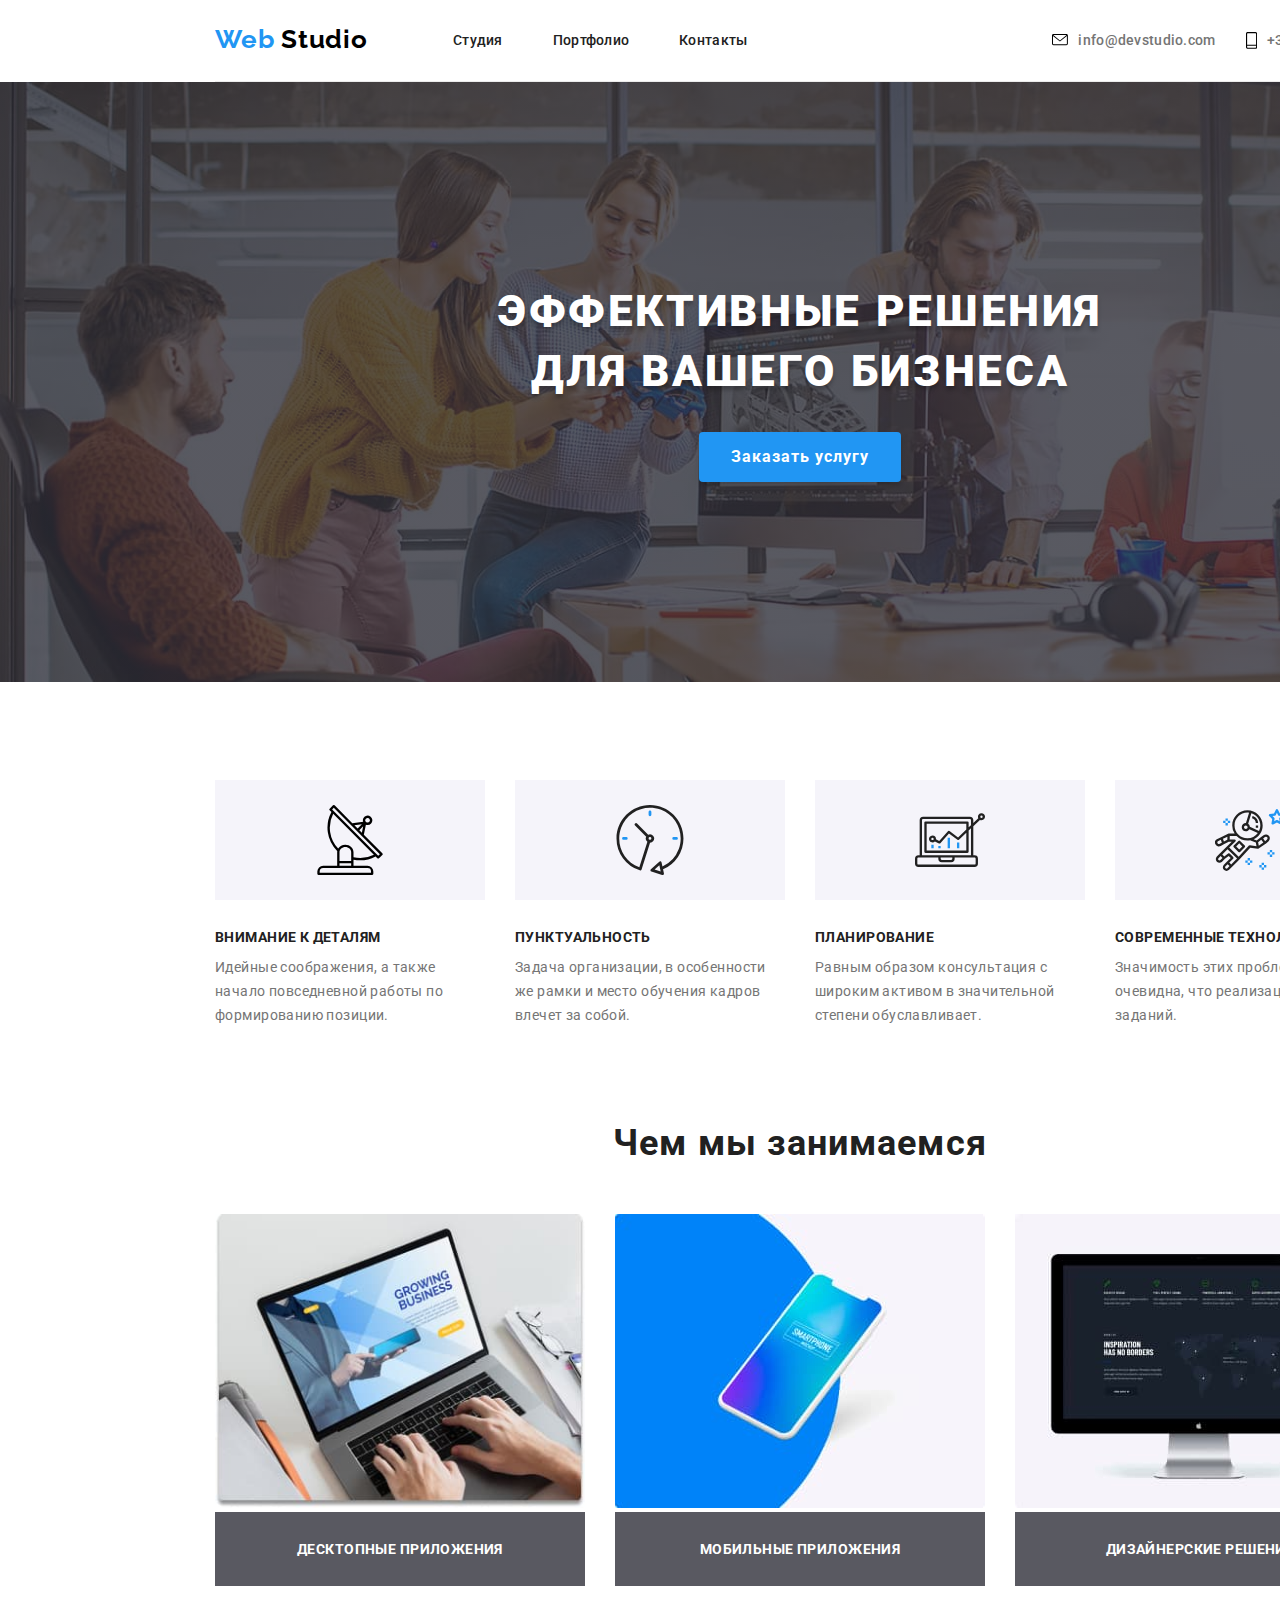
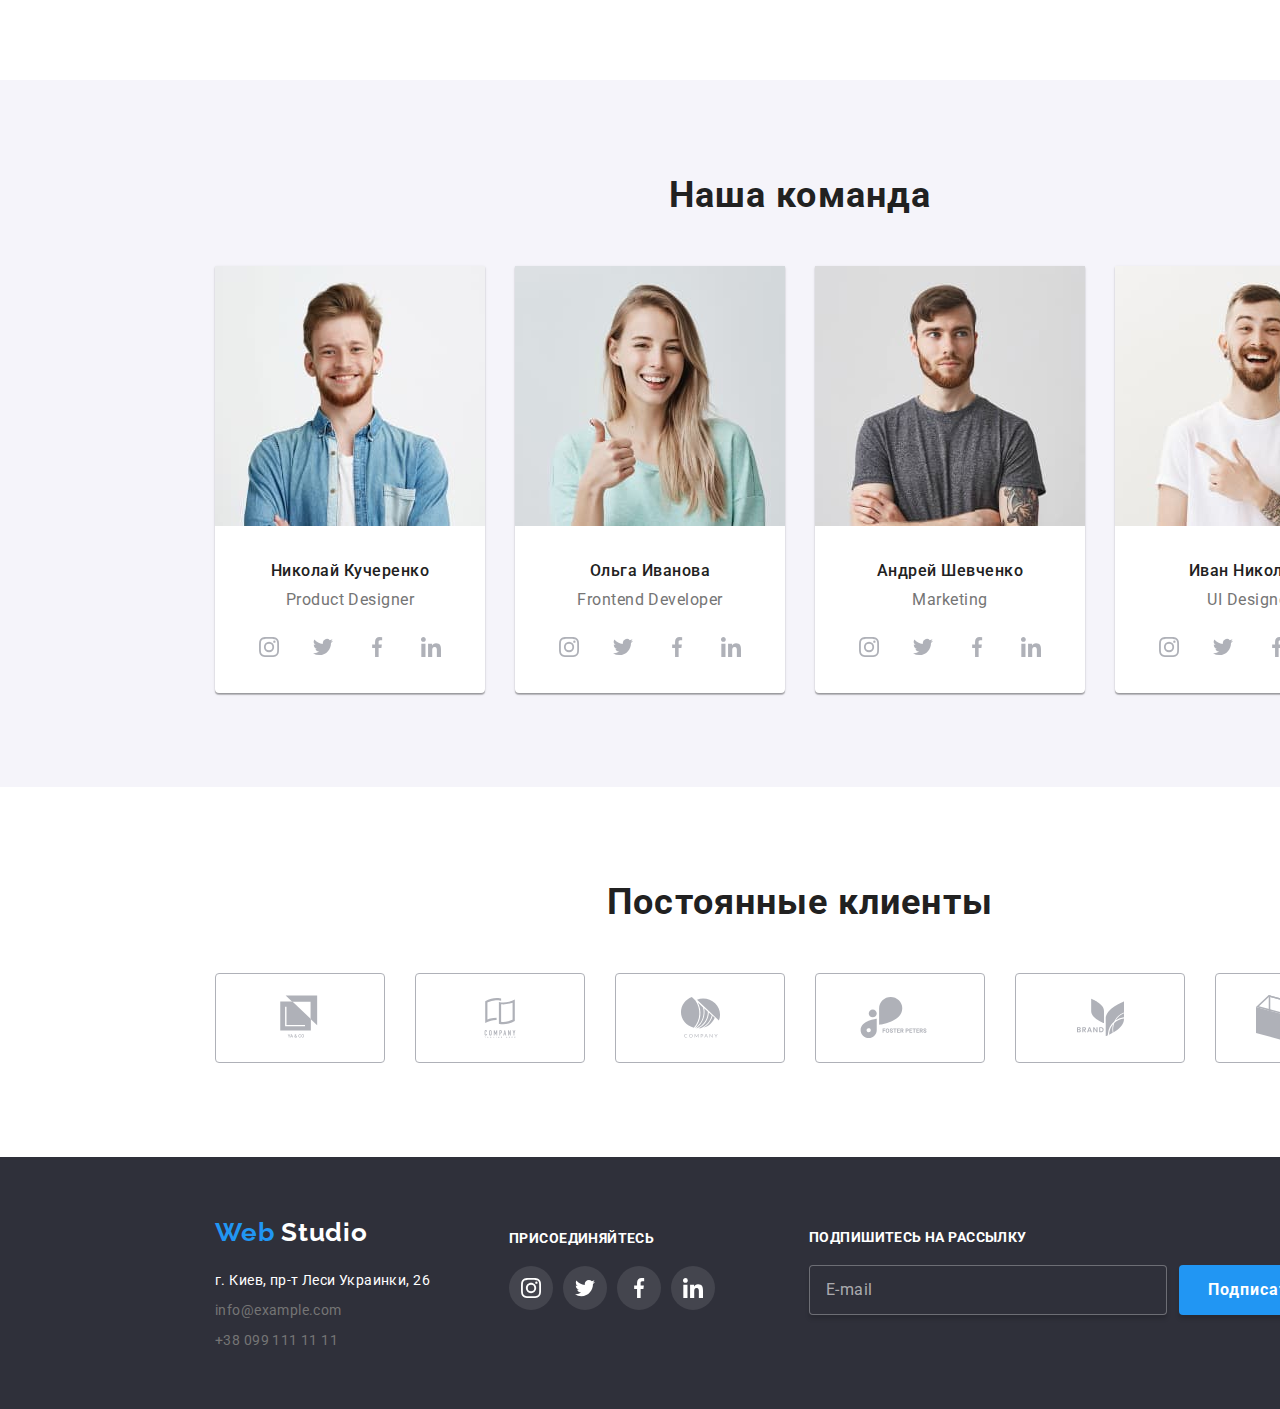
<file: index.html>
<!DOCTYPE html>
<html lang="ru">
  <head>
    <meta charset="UTF-8" />
    <meta name="viewport" content="width=device-width, initial-scale=1.0" />
    <title>Web Studio</title>
    <link
      href="https://fonts.googleapis.com/css2?family=Raleway:wght@700&family=Roboto:wght@400;500;700;900&display=swap"
      rel="stylesheet"
    />
    <link rel="stylesheet" href="./css/normalize.css" />
    <link rel="stylesheet" href="./css/style.css" />
  </head>
  <body>
    <header class="header container2">
      <div class="container-header container">
        <nav class="n-menu">
          <a class="header-logo" href="./index.html"
            >Web <span class="logo-studio">Studio</span></a
          >
          <ul class="nav-menu">
            <li>
              <a class="studio nav-menu-first" href="./index.html">Студия</a>
            </li>
            <li>
              <a class="portfolio nav-menu-first" href="./Portfolio.html"
                >Портфолио</a
              >
            </li>
            <li>
              <a class="contact nav-menu-first" href="#address">Контакты</a>
            </li>
          </ul>
        </nav>
        <address class="heder-address">
          <ul class="section-nav-contact">
            <li>
              <a class="nav-email" href="mailto:info@devstudio.com"
                ><svg width="16" height="13" class="svg-nav-email">
                  <use href="./images/sprite.svg#icon-envelope"></use></svg
                >info@devstudio.com</a
              >
            </li>
            <li>
              <a class="nav-tel" href="tel:+380961111111"
                ><svg width="10" height="15" class="svg-nav-tel">
                  <use href="./images/sprite.svg#icon-smartphone"></use></svg
                >+38 096 111 11 11</a
              >
            </li>
          </ul>
        </address>
      </div>
    </header>
    <main>
      <section class="header-backgroup">
        <div class="overlay container2">
          <div class="overlay-backgroup">
            <h1 class="content-text">
              эффективные решения <br />
              для вашего бизнеса
            </h1>
            <a class="content-button-link" href=""
              ><button class="content-button-text">
                Заказать услугу
              </button></a
            >
          </div>
        </div>
      </section>
      <section class="section-features container2">
        <div class="container">
          <h2 class="invisible">Features</h2>
          <ul class="features">
            <li class="antena">
              <div class="antena-div">
                <svg width="70" height="70" class="icon-antenna1">
                  <use href="./images/sprite.svg#icon-antenna1"></use>
                </svg>
              </div>
              <h3 class="detal">Внимание к деталям</h3>
              <p class="detal-p">
                Идейные соображения, а также начало повседневной работы по
                формированию позиции.
              </p>
            </li>
            <li class="clock">
              <div class="clock-div">
                <svg width="70" height="70" class="icon-clock1">
                  <use href="./images/sprite.svg#icon-clock1"></use>
                </svg>
              </div>
              <h3 class="punctuality">Пунктуальность</h3>
              <p class="punctuality-p">
                Задача организации, в особенности же рамки и место обучения
                кадров влечет за собой.
              </p>
            </li>
            <li class="diagram">
              <div class="diagram-div">
                <svg width="70" height="70" class="icon-diagram1">
                  <use href="./images/sprite.svg#icon-diagram1"></use>
                </svg>
              </div>
              <h3 class="plan">Планирование</h3>
              <p class="plan-p">
                Равным образом консультация с широким активом в значительной
                степени обуславливает.
              </p>
            </li>
            <li class="astro">
              <div class="astro-div">
                <svg width="70" height="70" class="icon-astronaut1">
                  <use href="./images/sprite.svg#icon-astronaut1"></use>
                </svg>
              </div>
              <h3 class="tehno">Современные технологии</h3>
              <p class="tehno-p">
                Значимость этих проблем настолько очевидна, что реализация
                плановых заданий.
              </p>
            </li>
          </ul>
        </div>
      </section>
      <section class="section-work container2">
        <div class="container">
          <h2>Чем мы занимаемся</h2>
          <ul class="work">
            <li class="li1">
              <a class="work-desktop" href="">
                <img
                  src="./images/box1.jpg"
                  alt="Десктопные приложения"
                  width="370"
                  height="294"
                />
                <span class="desktop prof"> Десктопные приложения</span></a
              >
            </li>
            <li>
              <a class="work-mobile" href="">
                <img
                  src="./images/box2.jpg"
                  alt="Мобильные приложения"
                  width="370"
                  height="294"
                />
                <span class="mobile prof">Мобильные приложения</span></a
              >
            </li>
            <li>
              <a class="work-design" href="">
                <img
                  src="./images/box3.jpg"
                  alt="Дизайнерские решения"
                  width="370"
                  height="294"
                />
                <span class="desing prof">Дизайнерские решения</span></a
              >
            </li>
          </ul>
        </div>
      </section>
      <section class="section-team container2">
        <div class="container">
          <h2>Наша команда</h2>
          <ul class="team">
            <li>
              <img
                class="team-li team-john"
                src="./images/img.jpg"
                alt="фото"
                width="270"
                height="260"
              />
              <h3>Николай Кучеренко</h3>
              <p>Product Designer</p>
              <ul class="social">
                <li>
                  <a href="">
                    <svg width="44" height="44" class="icon-inst">
                      <use href="./images/sprite.svg#icon-Ellipse"></use>
                    </svg>
                  </a>
                </li>
                <li>
                  <a href="">
                    <svg width="44" height="44" class="icon-twit">
                      <use href="./images/sprite.svg#icon-Ellipse1"></use>
                    </svg>
                  </a>
                </li>
                <li>
                  <a href="">
                    <svg width="44" height="44" class="icon-face">
                      <use href="./images/sprite.svg#icon-Ellipse2"></use>
                    </svg>
                  </a>
                </li>
                <li>
                  <a href="">
                    <svg width="44" height="44" class="icon-link">
                      <use href="./images/sprite.svg#icon-Ellipse3"></use>
                    </svg>
                  </a>
                </li>
              </ul>
            </li>
            <li>
              <img
                class="team-marta"
                src="./images/img(1).jpg"
                alt="фото1"
                width="270"
                height="260"
              />
              <h3>Ольга Иванова</h3>
              <p>Frontend Developer</p>
              <ul class="social">
                <li>
                  <a href="">
                    <svg width="44" height="44" class="icon-inst">
                      <use href="./images/sprite.svg#icon-Ellipse"></use>
                    </svg>
                  </a>
                </li>
                <li>
                  <a href="">
                    <svg width="44" height="44" class="icon-twit">
                      <use href="./images/sprite.svg#icon-Ellipse1"></use>
                    </svg>
                  </a>
                </li>
                <li>
                  <a href="">
                    <svg width="44" height="44" class="icon-face">
                      <use href="./images/sprite.svg#icon-Ellipse2"></use>
                    </svg>
                  </a>
                </li>
                <li>
                  <a href="">
                    <svg width="44" height="44" class="icon-link">
                      <use href="./images/sprite.svg#icon-Ellipse3"></use>
                    </svg>
                  </a>
                </li>
              </ul>
            </li>
            <li>
              <img
                class="team-robert"
                src="./images/img(2).jpg"
                alt="фото2"
                width="270"
                height="260"
              />
              <h3>Андрей Шевченко</h3>
              <p>Marketing</p>
              <ul class="social">
                <li>
                  <a href="">
                    <svg width="44" height="44" class="icon-inst">
                      <use href="./images/sprite.svg#icon-Ellipse"></use>
                    </svg>
                  </a>
                </li>
                <li>
                  <a href="">
                    <svg width="44" height="44" class="icon-twit">
                      <use href="./images/sprite.svg#icon-Ellipse1"></use>
                    </svg>
                  </a>
                </li>
                <li>
                  <a href="">
                    <svg width="44" height="44" class="icon-face">
                      <use href="./images/sprite.svg#icon-Ellipse2"></use>
                    </svg>
                  </a>
                </li>
                <li>
                  <a href="">
                    <svg width="44" height="44" class="icon-link">
                      <use href="./images/sprite.svg#icon-Ellipse3"></use>
                    </svg>
                  </a>
                </li>
              </ul>
            </li>
            <li>
              <img
                class="team-martin"
                src="./images/img(3).jpg"
                alt="фото3"
                width="270"
                height="260"
              />
              <h3>Иван Николаев</h3>
              <p>UI Designer</p>
              <ul class="social">
                <li>
                  <a href="">
                    <svg width="44" height="44" class="icon-inst">
                      <use href="./images/sprite.svg#icon-Ellipse"></use>
                    </svg>
                  </a>
                </li>
                <li>
                  <a href="">
                    <svg width="44" height="44" class="icon-twit">
                      <use href="./images/sprite.svg#icon-Ellipse1"></use>
                    </svg>
                  </a>
                </li>
                <li>
                  <a href="">
                    <svg width="44" height="44" class="icon-face">
                      <use href="./images/sprite.svg#icon-Ellipse2"></use>
                    </svg>
                  </a>
                </li>
                <li>
                  <a href="">
                    <svg width="44" height="44" class="icon-link">
                      <use href="./images/sprite.svg#icon-Ellipse3"></use>
                    </svg>
                  </a>
                </li>
              </ul>
            </li>
          </ul>
        </div>
      </section>
      <section class="section-clients container2">
        <div class="container">
          <h2>Постоянные клиенты</h2>
          <ul class="clients">
            <li>
              <a class="client1" href=""
                ><svg width="45" height="50" class="svg-client1">
                  <use xlink:href="./images/sprite.svg#icon-Client1"></use></svg
              ></a>
            </li>
            <li>
              <a class="client2" href=""
                ><svg width="40" height="52" class="svg-client2">
                  <use xlink:href="./images/sprite.svg#icon-Client2"></use></svg
              ></a>
            </li>
            <li>
              <a class="client3" href=""
                ><svg width="41" height="43" class="svg-client3">
                  <use xlink:href="./images/sprite.svg#icon-Client3"></use></svg
              ></a>
            </li>
            <li>
              <a class="client4" class="" href=""
                ><svg width="80" height="42" class="svg-client4">
                  <use xlink:href="./images/sprite.svg#icon-Client4"></use></svg
              ></a>
            </li>
            <li>
              <a class="client5" href=""
                ><svg width="59" height="47" class="svg-client5">
                  <use xlink:href="./images/sprite.svg#icon-Client5"></use></svg
              ></a>
            </li>
            <li>
              <a class="client6" href=""
                ><svg width="89" height="46" class="svg-client6">
                  <use xlink:href="./images/sprite.svg#icon-Client6"></use></svg
              ></a>
            </li>
          </ul>
        </div>
      </section>
    </main>
    <footer class="section-footer container2">
      <div class="footer container">
        <div class="display-footer">
          <a class="footer-logo" href="./index.html"
            >Web <span class="logo-studio-footer">Studio</span></a
          >
          <address id="address">
            <ul>
              <li class="index">г. Киев, пр-т Леси Украинки, 26</li>
              <li>
                <a href="mailto:info@example.com">info@example.com</a>
              </li>
              <li>
                <a href="tel:++380991111111">+38 099 111 11 11</a>
              </li>
            </ul>
          </address>
        </div>
        <section class="join-in">
          <h3>присоединяйтесь</h3>
          <ul class="social-footer">
            <li>
              <a class="inst2" href=""
                ><svg width="20" height="20" class="icon-inst2">
                  <use href="./images/sprite.svg#icon-instagram-2"></use></svg
              ></a>
            </li>
            <li>
              <a class="twit1" href=""
                ><svg width="20" height="20" class="icon-twit1">
                  <use href="./images/sprite.svg#icon-twitter-1"></use></svg
              ></a>
            </li>
            <li>
              <a class="face1" href=""
                ><svg width="20" height="20" class="icon-face1">
                  <use href="./images/sprite.svg#icon-facebook-1"></use></svg
              ></a>
            </li>
            <li>
              <a class="link1" href=""
                ><svg width="20" height="20" class="icon-link1">
                  <use href="./images/sprite.svg#icon-linkedin-1"></use></svg
              ></a>
            </li>
          </ul>
        </section>
        <section class="section-mailing">
          <h3 class="mailing">Подпишитесь на рассылку</h3>
          <div class="mailing-content">
            <input class="footer-input" type="email" value="E-mail" />
            <a class="footer-button" href="">
              Подписаться
              <svg width="24" height="24" class="icon">
                <use href="./images/sprite.svg#icon-icon-send"></use></svg
            ></a>
          </div>
        </section>
      </div>
      <!-- <p class="goit container">2020 | Developed by GoIT Students</p> -->
    </footer>
  </body>
</html>
</file>
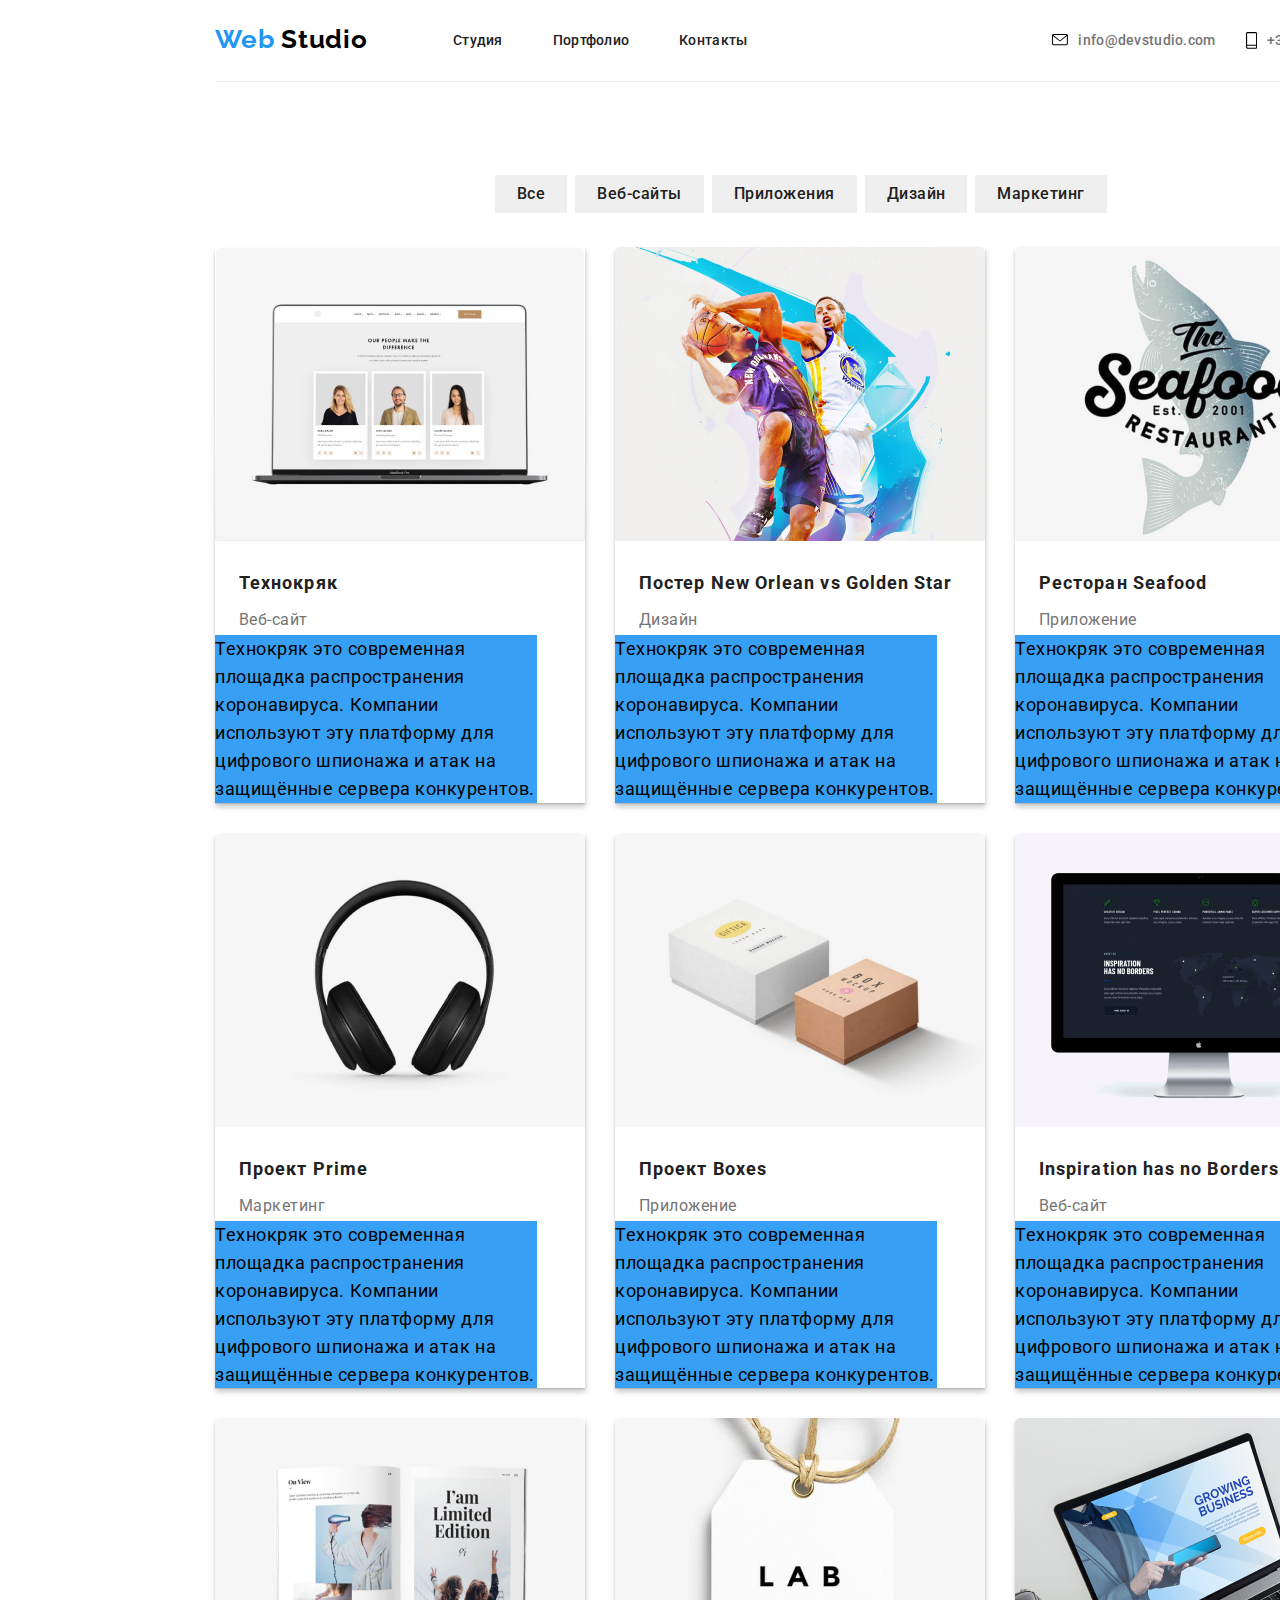
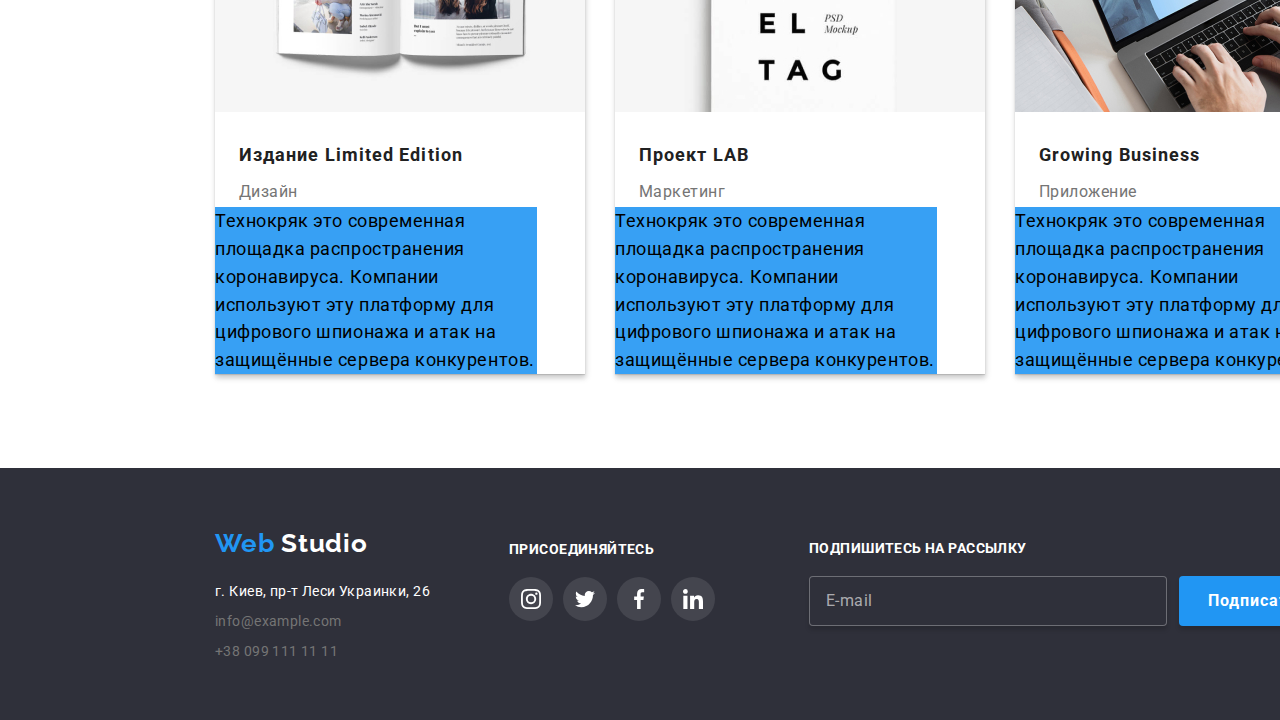
<file: Portfolio.html>
<!DOCTYPE html>
<html lang="ru">
  <head>
    <meta charset="UTF-8" />
    <meta name="viewport" content="width=device-width, initial-scale=1.0" />
    <title>Web Studio</title>
    <link
      href="https://fonts.googleapis.com/css2?family=Raleway:wght@700&family=Roboto:wght@400;500;700;900&display=swap"
      rel="stylesheet"
    />
    <link rel="stylesheet" href="./css/normalize.css" />
    <link rel="stylesheet" href="./css/style.css" />
  </head>
  <body>
    <header class="header container2 head2">
      <div class="container-header container">
        <nav class="n-menu">
          <a class="header-logo" href="./index.html"
            >Web <span class="logo-studio">Studio</span></a
          >
          <ul class="nav-menu">
            <li>
              <a class="studio nav-menu-first" href="./index.html">Студия</a>
            </li>
            <li>
              <a class="portfolio nav-menu-first" href="./Portfolio.html"
                >Портфолио</a
              >
            </li>
            <li>
              <a class="contact nav-menu-first" href="#address">Контакты</a>
            </li>
          </ul>
        </nav>
        <address class="heder-address">
          <ul class="section-nav-contact">
            <li>
              <a class="nav-email" href="mailto:info@devstudio.com"
                ><svg width="16" height="13" class="svg-nav-email">
                  <use href="./images/sprite.svg#icon-envelope"></use></svg
                >info@devstudio.com</a
              >
            </li>
            <li>
              <a class="nav-tel" href="tel:+380961111111"
                ><svg width="10" height="15" class="svg-nav-tel">
                  <use href="./images/sprite.svg#icon-smartphone"></use></svg
                >+38 096 111 11 11</a
              >
            </li>
          </ul>
        </address>
      </div>
    </header>
    <main class="main-portfolio container2">
      <div class="container">
        <h1 class="invisible">Portfolio</h1>
        <section class="section-filter-all">
          <h2 class="invisible">filters</h2>
          <ul class="section-filter">
            <li>
              <button class="filter all">Все</button>
            </li>
            <li>
              <button class="filter web">Веб-сайты</button>
            </li>
            <li>
              <button class="filter applications">Приложения</button>
            </li>
            <li>
              <button class="filter design">Дизайн</button>
            </li>
            <li>
              <button class="filter marketing">Маркетинг</button>
            </li>
          </ul>
        </section>
        <section>
          <ul class="main-content">
            <li>
              <a class="blackout" href="">
                <img
                  src="./images/page2/img.jpg"
                  alt=""
                  width="370"
                  height="294"
                />
                <h2 class="main-h2">Технокряк</h2>
                <p>Веб-сайт</p>
              </a>
              <div class="background-hov-text">
                <p class="hov-text">
                  Технокряк это современная площадка распространения
                  коронавируса. Компании используют эту платформу для цифрового
                  шпионажа и атак на защищённые сервера конкурентов.
                </p>
              </div>
            </li>
            <li>
              <a class="blackout" href="">
                <img
                  src="./images/page2/img(1).jpg"
                  alt=""
                  width="370"
                  height="294"
                />
                <h2 class="main-h2">Постер New Orlean vs Golden Star</h2>
                <p>Дизайн</p>
              </a>
              <div class="background-hov-text">
                <p class="hov-text">
                  Технокряк это современная площадка распространения
                  коронавируса. Компании используют эту платформу для цифрового
                  шпионажа и атак на защищённые сервера конкурентов.
                </p>
              </div>
            </li>
            <li>
              <a class="blackout" href="">
                <img
                  src="./images/page2/img(2).jpg"
                  alt=""
                  width="370"
                  height="294"
                />
                <h2 class="main-h2">Ресторан Seafood</h2>
                <p>Приложение</p>
              </a>
              <div class="background-hov-text">
                <p class="hov-text">
                  Технокряк это современная площадка распространения
                  коронавируса. Компании используют эту платформу для цифрового
                  шпионажа и атак на защищённые сервера конкурентов.
                </p>
              </div>
            </li>
            <li>
              <a class="blackout" href="">
                <img
                  src="./images/page2/img(3).jpg"
                  alt=""
                  width="370"
                  height="294"
                />
                <h2 class="main-h2">Проект Prime</h2>
                <p>Маркетинг</p>
              </a>
              <div class="background-hov-text">
                <p class="hov-text">
                  Технокряк это современная площадка распространения
                  коронавируса. Компании используют эту платформу для цифрового
                  шпионажа и атак на защищённые сервера конкурентов.
                </p>
              </div>
            </li>
            <li>
              <a class="blackout" href="">
                <img
                  src="./images/page2/img(4).jpg"
                  alt=""
                  width="370"
                  height="294"
                />
                <h2 class="main-h2">Проект Boxes</h2>
                <p>Приложение</p>
              </a>
              <div class="background-hov-text">
                <p class="hov-text">
                  Технокряк это современная площадка распространения
                  коронавируса. Компании используют эту платформу для цифрового
                  шпионажа и атак на защищённые сервера конкурентов.
                </p>
              </div>
            </li>
            <li>
              <a class="blackout" href="">
                <img
                  src="./images/page2/img(5).jpg"
                  alt=""
                  width="370"
                  height="294"
                />
                <h2 class="main-h2">Inspiration has no Borders</h2>
                <p>Веб-сайт</p>
              </a>
              <div class="background-hov-text">
                <p class="hov-text">
                  Технокряк это современная площадка распространения
                  коронавируса. Компании используют эту платформу для цифрового
                  шпионажа и атак на защищённые сервера конкурентов.
                </p>
              </div>
            </li>
            <li>
              <a class="blackout" href="">
                <img
                  src="./images/page2/img(6).jpg"
                  alt=""
                  width="370"
                  height="294"
                />
                <h2 class="main-h2">Издание Limited Edition</h2>
                <p>Дизайн</p>
              </a>
              <div class="background-hov-text">
                <p class="hov-text">
                  Технокряк это современная площадка распространения
                  коронавируса. Компании используют эту платформу для цифрового
                  шпионажа и атак на защищённые сервера конкурентов.
                </p>
              </div>
            </li>
            <li>
              <a class="blackout" href="">
                <img
                  src="./images/page2/img(7).jpg"
                  alt=""
                  width="370"
                  height="294"
                />
                <h2 class="main-h2">Проект LAB</h2>
                <p>Маркетинг</p>
              </a>
              <div class="background-hov-text">
                <p class="hov-text">
                  Технокряк это современная площадка распространения
                  коронавируса. Компании используют эту платформу для цифрового
                  шпионажа и атак на защищённые сервера конкурентов.
                </p>
              </div>
            </li>
            <li>
              <a class="blackout" href="">
                <img
                  src="./images/page2/img(8).jpg"
                  alt=""
                  width="370"
                  height="294"
                />
                <h2 class="main-h2">Growing Business</h2>
                <p>Приложение</p>
              </a>
              <div class="background-hov-text">
                <p class="hov-text">
                  Технокряк это современная площадка распространения
                  коронавируса. Компании используют эту платформу для цифрового
                  шпионажа и атак на защищённые сервера конкурентов.
                </p>
              </div>
            </li>
          </ul>
        </section>
      </div>
    </main>
    <footer class="section-footer container2">
      <div class="footer container">
        <div class="display-footer">
          <a class="footer-logo" href="./index.html"
            >Web <span class="logo-studio-footer">Studio</span></a
          >
          <address id="address">
            <ul>
              <li class="index">г. Киев, пр-т Леси Украинки, 26</li>
              <li>
                <a href="mailto:info@example.com">info@example.com</a>
              </li>
              <li>
                <a href="tel:++380991111111">+38 099 111 11 11</a>
              </li>
            </ul>
          </address>
        </div>
        <section class="join-in">
          <h3>присоединяйтесь</h3>
          <ul class="social-footer">
            <li>
              <a class="inst2" href=""
                ><svg width="20" height="20" class="icon-inst2">
                  <use href="./images/sprite.svg#icon-instagram-2"></use></svg
              ></a>
            </li>
            <li>
              <a class="twit1" href=""
                ><svg width="20" height="20" class="icon-twit1">
                  <use href="./images/sprite.svg#icon-twitter-1"></use></svg
              ></a>
            </li>
            <li>
              <a class="face1" href=""
                ><svg width="20" height="20" class="icon-face1">
                  <use href="./images/sprite.svg#icon-facebook-1"></use></svg
              ></a>
            </li>
            <li>
              <a class="link1" href=""
                ><svg width="20" height="20" class="icon-link1">
                  <use href="./images/sprite.svg#icon-linkedin-1"></use></svg
              ></a>
            </li>
          </ul>
        </section>
        <section class="section-mailing">
          <h3 class="mailing">Подпишитесь на рассылку</h3>
          <div class="mailing-content">
            <input class="footer-input" type="email" value="E-mail" />
            <a class="footer-button" href="">
              Подписаться
              <svg width="24" height="24" class="icon">
                <use href="./images/sprite.svg#icon-icon-send"></use></svg
            ></a>
          </div>
        </section>
      </div>
      <!-- <p class="goit container">2020 | Developed by GoIT Students</p> -->
    </footer>
  </body>
</html>
</file>
<file: css/style.css>
:root {
  --main-color: #212121;
  --second-color: #757575;
  --white-color: #ffffff;
  --link: #2196f3;
  --bgp: rgba(47, 48, 58, 0.8);
  --bgp-features: #f5f4fa;
  --bgp-footer: #2f303a;
  --black-color: #000000;
}

.container {
  width: 1170px;
  margin-left: auto;
  margin-right: auto;
  /* outline: 2px solid red; */
}
.container2 {
  width: 1600px;
  margin-left: auto;
  margin-right: auto;
}
h2,
h3 {
  color: var(--main-color);
}

li {
  list-style: none;
}

a {
  text-decoration: none;
}
.invisible {
  display: none;
  /* text-indent: -9999px; */
}

/*  */
/*  */
/*  */
/* Header */
/*  */
/*  */
/*  */

.studio,
.portfolio,
.contact {
  display: block;
  /* outline: 2px solid red; */
  padding-top: 32px;
  padding-bottom: 32px;
}

.container-header {
  /* outline: 2px solid red; */
  display: flex;
  border-bottom: 1px solid #ececec;
}
.header-logo {
  min-width: 153px;
  padding-top: 24px;
  font-family: Raleway;
  font-style: normal;
  font-weight: bold;
  font-size: 26px;
  line-height: 31px;
  letter-spacing: 0.03em;
  margin-right: 85px;
}
.header-logo,
.footer-logo {
  color: var(--link);
}
.logo-studio {
  color: var(--black-color);
}
.logo-studio-footer {
  color: var(--white-color);
}
.n-menu {
  display: flex;
  margin-right: 305px;
}
.nav-menu {
  display: flex;

  font-family: Roboto;
  font-style: normal;
  font-weight: 500;
  font-size: 14px;
  line-height: 16px;
  letter-spacing: 0.02em;
  color: #212121;
}
/* .heder-address {
  margin-left: auto;
} */
.section-nav-contact {
  display: flex;
  font-family: Roboto;
  font-style: normal;
  font-weight: 500;
  font-size: 14px;
  line-height: 16px;
  letter-spacing: 0.02em;
  color: #757575;
}
.section-nav-contact > li:first-child {
  margin-right: 30px;
}

.nav-menu > li:not(:last-child) {
  margin-right: 50px;
}
.nav-menu-first {
  color: var(--main-color);
}
.nav-menu-first:hover,
.nav-menu-first:focus {
  color: var(--link);
}

.nav-email,
.nav-tel {
  display: flex;
  min-width: 142px;

  color: var(--second-color);
  padding-top: 32px;
  padding-bottom: 32px;
  /* outline: 2px solid red; */
}
.nav-email {
  min-width: 161px;
}
.svg-nav-email {
  display: flex;
  width: 16px;
  height: 16px;
  margin-right: 10px;
}

.svg-nav-tel {
  display: block;
  width: 11px;
  height: 17px;
  margin-right: 10px;
}

.nav-tel:hover,
.nav-tel:focus {
  fill: var(--link);
  color: var(--link);
}
.nav-email:hover,
.nav-email:focus {
  fill: var(--link);
  color: var(--link);
}

main {
  margin-bottom: 94px;
}
/*  */
/*  */
/*  */
/* Hero */
/*  */
/*  */
/*  */

.header-backgroup {
  margin-bottom: 98px;
}
.overlay {
  /* outline: 2px solid red; */
  max-width: 1600px;
  height: 600px;
  background-image: linear-gradient(
      to right,
      rgba(47, 48, 58, 0.8),
      rgba(47, 48, 58, 0.8)
    ),
    url(../images/header-img.jpg);
}

.content-button-text {
  padding: 10px 32px;
  color: var(--white-color);
  background-color: var(--link);
  font-family: Roboto;
  font-style: normal;
  font-weight: bold;
  font-size: 16px;
  line-height: 30px;
  border: 0px;
  letter-spacing: 0.06em;
  color: #ffffff;
  box-shadow: 0px 4px 4px rgba(0, 0, 0, 0.15);
  border-radius: 4px;
}
.content-button-text:hover,
.content-button-text:focus {
  color: var(--main-color);
  background-color: rgba(0, 0, 0, 0.25);
}
.content-button-link {
  display: flex;
  justify-content: center;
}
.content-text {
  font-family: Roboto;
  font-style: normal;
  font-weight: 900;
  font-size: 44px;
  line-height: 136%;
  letter-spacing: 0.06em;
  text-transform: uppercase;
  color: #ffffff;
  padding-top: 200px;
  text-align: center;
  color: var(--white-color);
  text-shadow: 0px 4px 4px rgba(0, 0, 0, 0.25);
  margin-bottom: 30px;
}
/*  */
/*  */
/*  */
/* Features */
/*  */
/*  */
/*  */

.features {
  display: flex;
}

.features > li:not(:last-child) {
  margin-right: 30px;
}
.features h3 {
  font-family: Roboto;
  font-style: normal;
  font-weight: bold;
  font-size: 14px;
  line-height: 1.14;
  letter-spacing: 0.03em;
  text-transform: uppercase;
  color: #212121;
  margin-bottom: 10px;
}
.features p {
  font-family: Roboto;
  font-style: normal;
  font-weight: normal;
  font-size: 14px;
  line-height: 1.71;
  letter-spacing: 0.03em;
  color: #757575;
}
.section-features {
  /* outline: 2px solid red; */
  margin-bottom: 94px;
}

.astro-div,
.diagram-div,
.clock-div,
.antena-div {
  display: flex;
  justify-content: center;
  align-items: center;
  width: 270px;
  height: 120px;
  background-color: #f5f4fa;
  margin-bottom: 30px;
}

.features-link {
  display: inline-block;
  padding: 25px 100px;
  background-color: var(--bgp-features);
  border-radius: 4px;
}

/*  */
/*  */
/* What are we doing */
/*  */
/*  */

.section-work {
  /* outline: 2px solid red; */
  margin-bottom: 94px;
}
.work-desktop,
.work-mobile,
.work-design {
  display: block;
}
.section-work h2 {
  text-align: center;
  font-family: Roboto;
  font-style: normal;
  font-weight: bold;
  font-size: 36px;
  line-height: 1.17;
  letter-spacing: 0.03em;
  color: #212121;
  margin-bottom: 50px;
}
.work {
  display: flex;
}
.work li {
  width: 370px;
}

.work li:not(:last-child) {
  margin-right: 30px;
}
.prof {
  display: block;
  padding-top: 25px;
  padding-bottom: 25px;
  font-family: Roboto;
  font-style: normal;
  font-weight: bold;
  font-size: 14px;
  line-height: 24px;
  text-align: center;
  letter-spacing: 0.03em;
  text-transform: uppercase;
  color: #ffffff;
  background: rgba(47, 48, 58, 0.8);
}

.desing:hover,
.design:focus {
  background-color: var(--link);
  color: var(--black-color);
}
.mobile:hover,
.mobile:focus {
  background-color: var(--link);
  color: var(--black-color);
}

.desktop:hover,
.desktop:focus {
  background-color: var(--link);
  color: var(--black-color);
}
/*  */
/*  */
/*  */
/* team */
/*  */
/*  */
/*  */
.section-team {
  width: 1600px;
  background-color: #f5f4fa;
  margin-bottom: 94px;
}
.team {
  display: flex;
  padding-bottom: 94px;
  /* outline: 2px solid red; */
}

.team > li:not(:last-child) {
  margin-right: 30px;
}
.team > li {
  background: #ffffff;
  box-shadow: 0px 2px 1px rgba(0, 0, 0, 0.2), 0px 1px 1px rgba(0, 0, 0, 0.14),
    0px 1px 3px rgba(0, 0, 0, 0.12);
  border-radius: 0px 0px 4px 4px;
}
.section-team h2 {
  padding-top: 94px;
  font-family: Roboto;
  font-style: normal;
  font-weight: bold;
  font-size: 36px;
  line-height: 42px;
  text-align: center;
  letter-spacing: 0.03em;
  color: #212121;
  margin-bottom: 50px;
}
.team h3 {
  font-family: Roboto;
  font-style: normal;
  font-weight: 500;
  font-size: 16px;
  line-height: 19px;
  text-align: center;
  letter-spacing: 0.03em;
  color: #212121;
  margin-bottom: 10px;
}
.team p {
  font-family: Roboto;
  font-style: normal;
  font-weight: normal;
  font-size: 16px;
  line-height: 19px;
  text-align: center;
  letter-spacing: 0.03em;
  color: #757575;
  margin-bottom: 16px;
}
.team-john,
.team-marta,
.team-robert,
.team-martin {
  display: inline-block;
  margin-bottom: 30px;
}
/*  */
/*  */
/*  */
/* Clients */
/*  */
/*  */
/*  */

.clients {
  display: flex;
}
.clients a {
  display: flex;
  justify-content: center;
  align-items: center;
  width: 170px;
  height: 90px;
  border: 1px solid #afb1b8;
  box-sizing: border-box;
  border-radius: 4px;
  fill: #afb1b8;
}
.clients > li:not(:last-child) {
  margin-right: 30px;
}

.clients a:hover {
  border: 1px solid var(--link);
  box-sizing: border-box;
  border-radius: 4px;
  fill: var(--link);
}

.section-clients h2 {
  font-family: Roboto;
  font-style: normal;
  font-weight: bold;
  font-size: 36px;
  line-height: 42px;
  text-align: center;
  letter-spacing: 0.03em;
  color: #212121;
  margin-bottom: 50px;
}

/*  */
/*  */
/*  */
/* Footer */
/*  */
/*  */
/*  */
.section-footer {
  background-color: var(--bgp-footer);
}
.footer {
  display: flex;
  /* outline: 2px solid red; */
}

.footer-logo {
  font-family: Raleway;
  font-style: normal;
  font-weight: bold;
  font-size: 26px;
  line-height: 31px;
  letter-spacing: 0.03em;
}
.display-footer > a {
  display: block;
  padding-top: 60px;
  margin-bottom: 20px;
}
.display-footer {
  padding-bottom: 60px;
  margin-right: 63px;
}
#address > ul {
  width: 231px;
}
#address > ul > li {
  height: 21px;
}
#address li:not(:first-child) {
  margin-top: 9px;
  font-family: Roboto;
  font-style: normal;
  font-weight: normal;
  font-size: 14px;
  line-height: 24px;
  letter-spacing: 0.03em;
  color: rgba(255, 255, 255, 0.6);
}
#address li:first-child {
  font-family: Roboto;
  font-style: normal;
  font-weight: normal;
  font-size: 14px;
  line-height: 24px;
  letter-spacing: 0.03em;
  color: #ffffff;
}
.join-in > h3 {
  padding-top: 73px;
  margin-bottom: 20px;
  font-family: Roboto;
  font-style: normal;
  font-weight: bold;
  font-size: 14px;
  line-height: 16px;
  letter-spacing: 0.03em;
  text-transform: uppercase;
  color: #ffffff;
}
.join-in {
  margin-right: 94px;
}
.mailing {
  padding-top: 72px;
  font-family: Roboto;
  font-style: normal;
  font-weight: bold;
  font-size: 14px;
  line-height: 16px;
  letter-spacing: 0.03em;
  text-transform: uppercase;
  color: #ffffff;
}
.goit {
  display: block;
  width: 1170px;
  padding-top: 18px;
  padding-bottom: 21px;
  font-family: Roboto;
  font-style: normal;
  font-weight: normal;
  font-size: 12px;
  line-height: 24px;
  text-align: center;
  letter-spacing: 0.03em;
  color: rgba(255, 255, 255, 0.4);
  border-top: 1px solid rgba(255, 255, 255, 0.1);
}
.mailing-content {
  display: flex;
}
.footer-input {
  margin-top: 20px;
  width: 358px;
  height: 50px;
  padding-left: 16px;
  background-color: #2f303a;
  border: 1px solid rgba(255, 255, 255, 0.3);
  box-sizing: border-box;
  box-shadow: 0px 4px 4px rgba(0, 0, 0, 0.15);
  border-radius: 4px;
  font-family: Roboto;
  font-style: normal;
  font-weight: normal;
  font-size: 16px;
  line-height: 50px;

  display: flex;
  align-items: center;
  letter-spacing: 0.03em;

  color: rgba(255, 255, 255, 0.6);
}

.footer-button {
  width: 200px;
  height: 50px;
  margin-top: 20px;
  margin-left: 12px;
  padding: 10px 29px;
  background-color: var(--link);
  box-shadow: 0px 4px 4px rgba(0, 0, 0, 0.15);
  border-radius: 4px;
  font-family: Roboto;
  font-style: normal;
  font-weight: bold;
  font-size: 16px;
  line-height: 30px;

  display: flex;
  align-items: center;
  text-align: center;
  letter-spacing: 0.06em;

  color: #ffffff;
}
.footer-button > svg {
  margin-left: 10px;
}
/* .footer-button::after {
  content: "";
  width: 24px;
  height: 24px;
  margin-left: 10px;
  background-position: right;
  background-image: url(../images/icon-send.svg);
  background-size: contain;
} */
/*  */
/*  */
/*  */
/* Second page */
/*  */
/*  */
/*  */
.head2 {
  margin-bottom: 93px;
}
.portfolio-header {
  width: 1600px;
  border-bottom: 1px solid #ececec;
}

.section-filter-all {
  margin-bottom: 34px;
}
.section-filter {
  display: flex;
  padding-left: 280px;
  min-width: 612px;
  /* outline: 2px solid red; */
}
.section-filter > li:not(:last-child) {
  margin-right: 8px;
}
.filter {
  padding: 6px 22px;
  font-family: Roboto;
  font-style: normal;
  font-weight: 500;
  font-size: 16px;
  line-height: 26px;
  border: 0px;
  text-align: center;
  letter-spacing: 0.03em;
  color: #212121;
}
.filter:hover,
.filter:focus {
  color: var(--white-color);
  background-color: var(--link);
}
.main-content li {
  width: calc((100% - 30px * 2) / 3);
  margin-right: 30px;
  margin-bottom: 30px;
  background: #ffffff;
  /* border: 1px solid #eeeeee; */
  box-sizing: border-box;
  box-shadow: 1px 4px 6px rgba(0, 0, 0, 0.16), 0px 4px 4px rgba(0, 0, 0, 0.06),
    0px 1px 1px rgba(0, 0, 0, 0.12);
}
.main-content > li:nth-child(3n) {
  margin-right: 0px;
}
.main-content > li:nth-last-child(-n + 3) {
  margin-bottom: 0px;
}
.main-content {
  display: flex;
  flex-wrap: wrap;
  /* outline: 2px solid red; */
}

.main-h2 {
  font-family: Roboto;
  font-style: normal;
  font-weight: bold;
  font-size: 18px;
  line-height: 36px;
  margin-bottom: 4px;
  padding-left: 24px;
  letter-spacing: 0.06em;
  color: #212121;
}
.blackout img {
  margin-bottom: 20px;
}
.blackout > p {
  font-family: Roboto;
  font-style: normal;
  font-weight: normal;
  font-size: 16px;
  line-height: 30px;
  padding-left: 24px;
  letter-spacing: 0.03em;
  color: #757575;
}
.blackout:hover,
.blackout:focus {
  background-color: var(--link);
}

.hov-text {
  display: inline-block;
  font-family: Roboto;
  font-style: normal;
  font-weight: 400;
  font-size: 18px;
  line-height: 1.55;
  letter-spacing: 0.03em;
  text-align: start;
  color: var(--third);
  width: 322px;
  /* height: 168px; */
  background-color: rgba(33, 150, 243, 0.9);
}
.main-content a > p {
  color: var(--second-color);
}
/* .main-content > li {
  width: 370px;
} */

#address a {
  color: var(--second-color);
}
#address a:hover,
#address a:focus {
  color: var(--link);
}
.index {
  color: var(--white-color);
}

/*  */
/*  */
/*  */
/* social networks */
/*  */
/*  */
/*  */

.social {
  width: 238px;
  display: flex;
  padding-left: 32px;
}
.social > li {
  padding-bottom: 24px;
  display: flex;
}

.social > li:not(:last-child) {
  margin-right: 10px;
}
.social a {
  width: 44px;
  height: 44px;
  fill: #afb1b8;

  /* color: var(--second-color); */
}
.social a:hover,
.social a:focus {
  color: var(--white-color);
  background-color: var(--link);
  fill: var(--white-color);
  border-radius: 50%;
}
/*  */
/*  */
/*  */
/* social-footer */
/*  */
/*  */
/*  */
.social-footer {
  display: flex;
}
.social-footer svg {
  margin: 12px;
}
.social-footer a {
  display: inline-flex;
  width: 44px;
  height: 44px;
  background-color: rgba(255, 255, 255, 0.1);
  border-radius: 50%;
  /* outline: 1px solid red; */
  background-size: 20px;
  background-repeat: no-repeat;
  background-position: center;
}
.social-footer > li:not(:last-child) {
  margin-right: 10px;
}

.social-footer a:hover,
.social-footer a:focus {
  background-color: var(--link);
}
/* .inst2 {
  background-image: url(../images/social/instagramfooter.svg);
}
.twit1 {
  background-image: url(../images/social/twitterfooter.svg);
}
.face1 {
  background-image: url(../images/social/facebookfooter.svg);
}
.link1 {
  background-image: url(../images/social/linkedinfooter.svg);
} */
</file>
